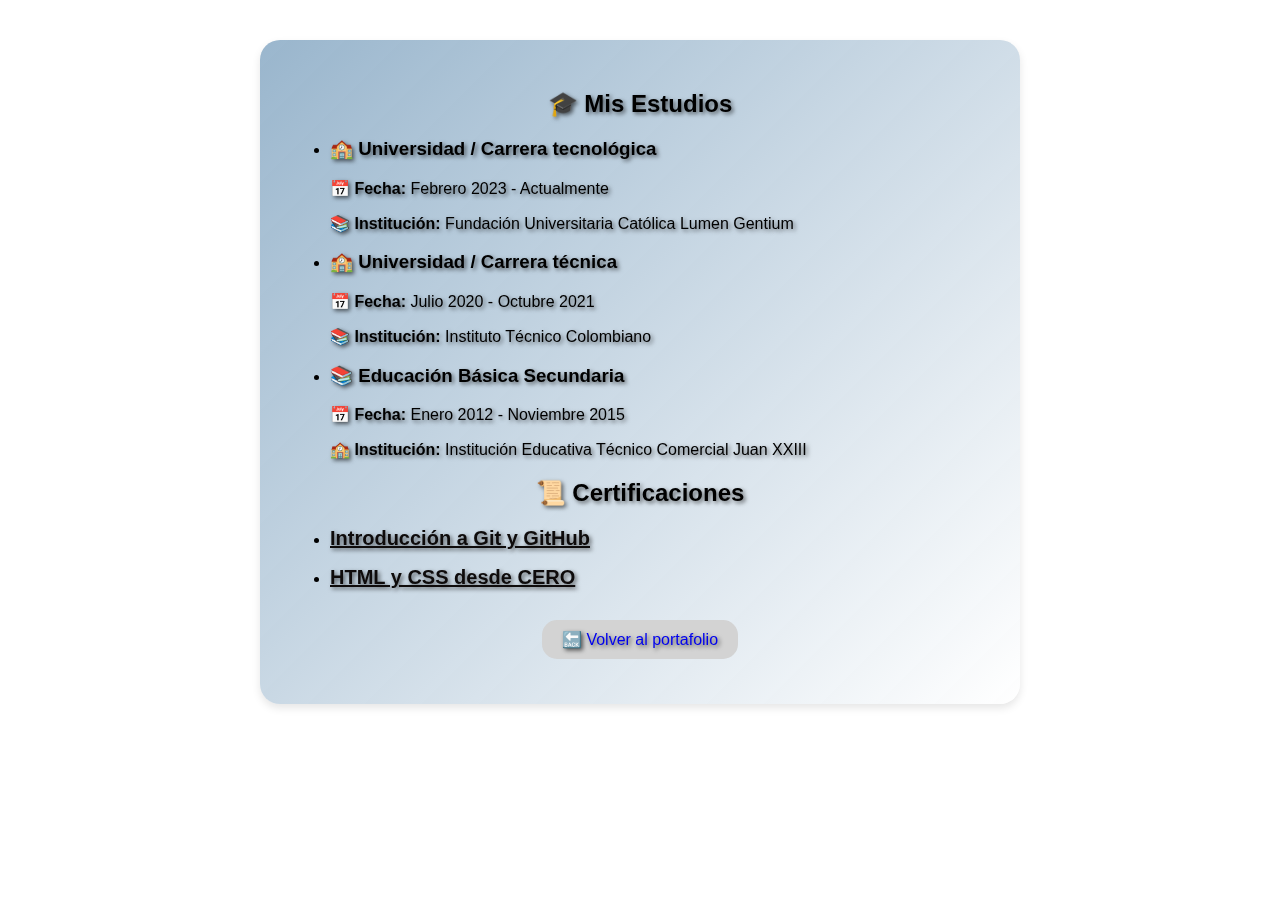
<file: education.html>
<!DOCTYPE html>
<html lang="en">

<head>
    <meta charset="UTF-8">
    <link rel="stylesheet" href="style.css">
    <title>Educacion</title>
</head>

<body>
    <div class="card">
        <h2>🎓 Mis Estudios</h2>
        <ul>
            <li>
                <h3>🏫 Universidad / Carrera tecnológica</h3>
                <p><strong>📅 Fecha:</strong> Febrero 2023 - Actualmente</p>
                <p><strong>📚 Institución:</strong> Fundación Universitaria Católica Lumen Gentium</p>
            </li>
            <li>
                <h3>🏫 Universidad / Carrera técnica</h3>
                <p><strong>📅 Fecha:</strong> Julio 2020 - Octubre 2021</p>
                <p><strong>📚 Institución:</strong> Instituto Técnico Colombiano</p>
            </li>
            <li>
                <h3>📚 Educación Básica Secundaria</h3>
                <p><strong>📅 Fecha:</strong> Enero 2012 - Noviembre 2015</p>
                <p><strong>🏫 Institución:</strong> Institución Educativa Técnico Comercial Juan XXIII</p>
            </li>
        </ul>

        <h2>📜 Certificaciones</h2>
            <ul>
                <li><p><a href="https://todocodeacademy.com/certificate/git-y-github-fui/" target="_blank" class="card3">Introducción a Git y GitHub</a></p></li>
                <li><p><a href="https://todocodeacademy.com/certificate/certificado-html-y-css-kek/" target="_blank" class="card3">HTML y CSS desde CERO</a></p></li>
            </ul>
        
        <a href="index.html" class="link-card">🔙 Volver al portafolio</a>
    </div>
</body>


</html>
</file>
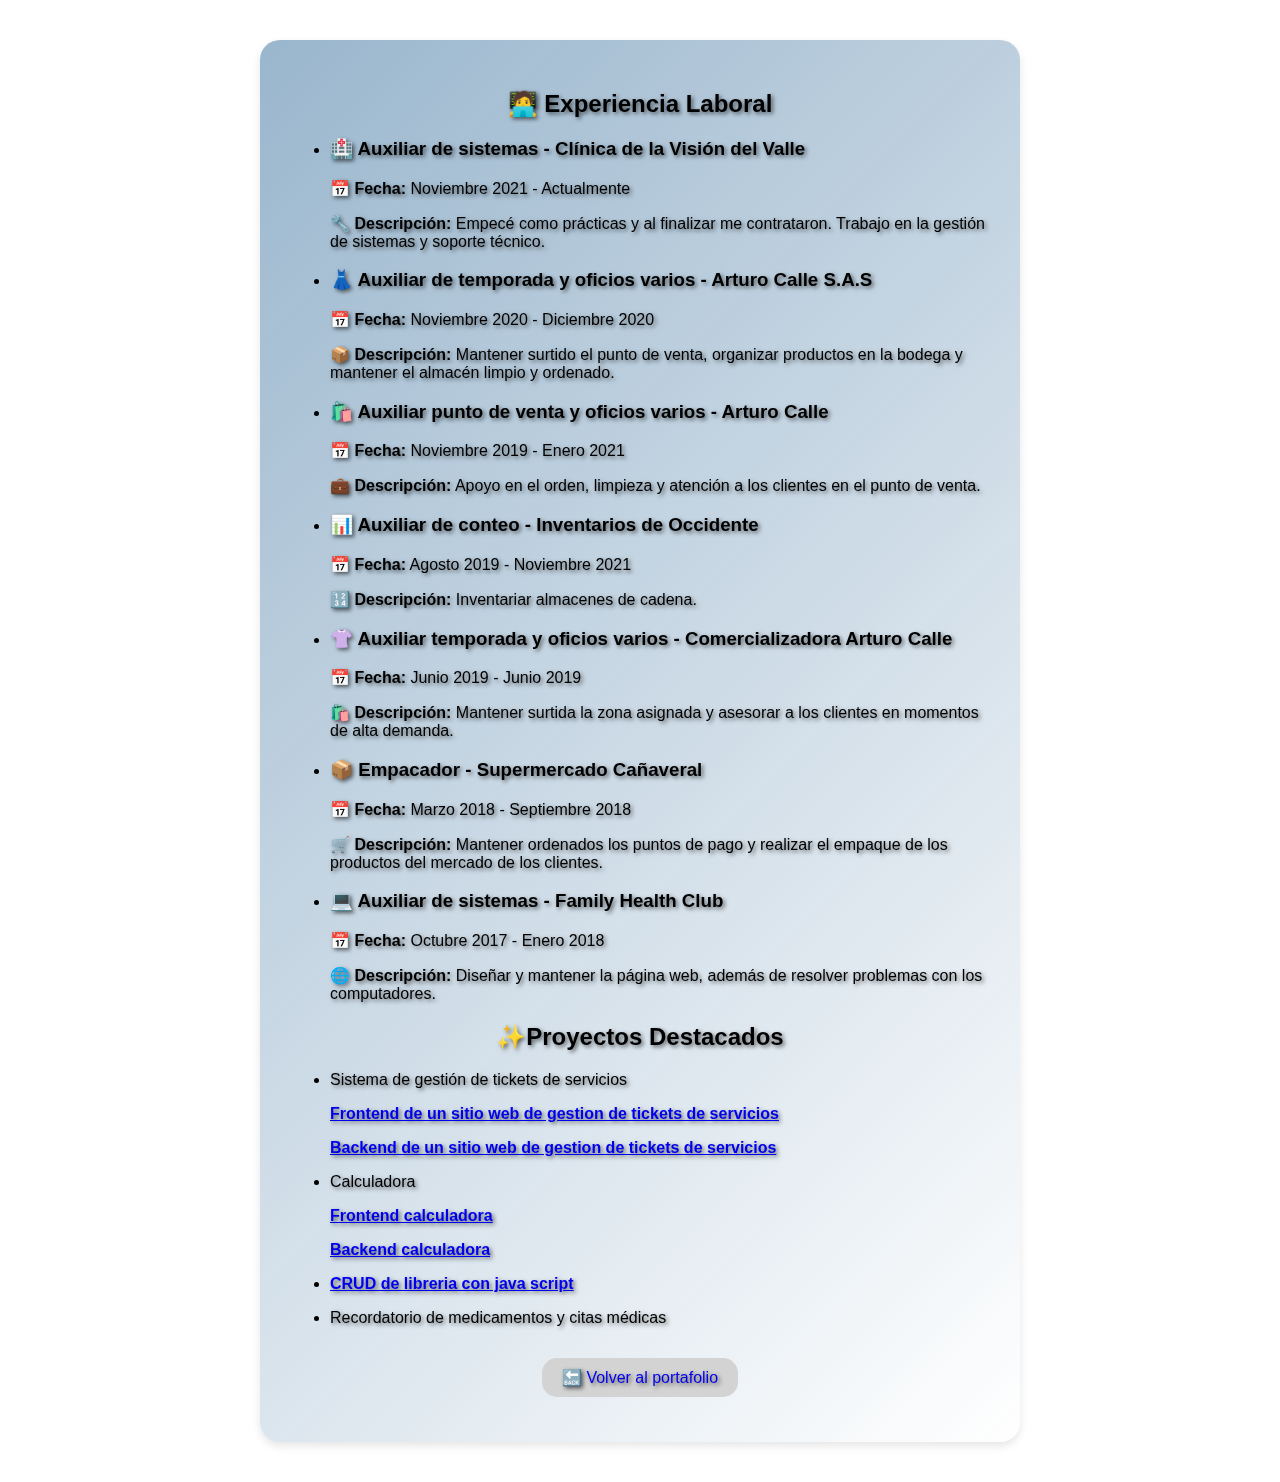
<file: experience.html>
<!DOCTYPE html>
<html lang="en">

<head>
    <meta charset="UTF-8">
    <link rel="stylesheet" href="style.css">
    <title>Experiencia</title>
</head>

<body>
    <div class="card">
        <h2>🧑‍💻 Experiencia Laboral</h2>
        <ul>
            <li>
                <h3>🏥 Auxiliar de sistemas - Clínica de la Visión del Valle</h3>
                <p><strong>📅 Fecha:</strong> Noviembre 2021 - Actualmente</p>
                <p><strong>🔧 Descripción:</strong> Empecé como prácticas y al finalizar me contrataron. Trabajo en la gestión de sistemas y soporte técnico.</p>
            </li>
            <li>
                <h3>👗 Auxiliar de temporada y oficios varios - Arturo Calle S.A.S</h3>
                <p><strong>📅 Fecha:</strong> Noviembre 2020 - Diciembre 2020</p>
                <p><strong>📦 Descripción:</strong> Mantener surtido el punto de venta, organizar productos en la bodega y mantener el almacén limpio y ordenado.</p>
            </li>
            <li>
                <h3>🛍️ Auxiliar punto de venta y oficios varios - Arturo Calle</h3>
                <p><strong>📅 Fecha:</strong> Noviembre 2019 - Enero 2021</p>
                <p><strong>💼 Descripción:</strong> Apoyo en el orden, limpieza y atención a los clientes en el punto de venta.</p>
            </li>
            <li>
                <h3>📊 Auxiliar de conteo - Inventarios de Occidente</h3>
                <p><strong>📅 Fecha:</strong> Agosto 2019 - Noviembre 2021</p>
                <p><strong>🔢 Descripción:</strong> Inventariar almacenes de cadena.</p>
            </li>
            <li>
                <h3>👚 Auxiliar temporada y oficios varios - Comercializadora Arturo Calle</h3>
                <p><strong>📅 Fecha:</strong> Junio 2019 - Junio 2019</p>
                <p><strong>🛍️ Descripción:</strong> Mantener surtida la zona asignada y asesorar a los clientes en momentos de alta demanda.</p>
            </li>
            <li>
                <h3>📦 Empacador - Supermercado Cañaveral</h3>
                <p><strong>📅 Fecha:</strong> Marzo 2018 - Septiembre 2018</p>
                <p><strong>🛒 Descripción:</strong> Mantener ordenados los puntos de pago y realizar el empaque de los productos del mercado de los clientes.</p>
            </li>
            <li>
                <h3>💻 Auxiliar de sistemas - Family Health Club</h3>
                <p><strong>📅 Fecha:</strong> Octubre 2017 - Enero 2018</p>
                <p><strong>🌐 Descripción:</strong> Diseñar y mantener la página web, además de resolver problemas con los computadores.</p>
            </li>
        </ul>
        <h2>✨Proyectos Destacados</h2>
        <ul>
        
            <div class="card2">
            <li>Sistema de gestión de tickets de servicios
                <p><a href="https://github.com/Programacionweb932/web_front.git" target="_blank" class="contact">Frontend de un sitio web de gestion de tickets de servicios</a></p>
                <p><a href="https://github.com/Programacionweb932/web_back.git" target="_blank" class="contact">Backend de un sitio web de gestion de tickets de servicios</a></p>
            </li>
            <li>Calculadora
                <p><a href="https://github.com/kevinrivas07/Calculadora_back.git" target="_blank" class="contact">Frontend calculadora</a></p>
                <p><a href="https://github.com/kevinrivas07/Calculadora_back.git" target="_blank" class="contact">Backend calculadora</a></p>
            </li>
            <li><p><a href="https://github.com/kevinrivas07/JUTAKE.git" target="_blank" class="contact">CRUD de libreria con java script</a></p></li>
            <li><p>Recordatorio de medicamentos y citas médicas</p></li>
        </div>
        </ul>

        <a href="index.html" class="link-card">🔙 Volver al portafolio</a>
    </div>
</body>

</html>
</file>
<file: style.css>
.card {
    max-width: 700px;
    margin: 40px auto;
    /*background: url("Assets/paisaje.jpg") no-repeat center center;*/
    background: linear-gradient(135deg, rgba(4, 74, 131, 0.404), rgba(255, 255, 255, 0.5));
    padding: 30px;
    border-radius: 20px;
    text-align: center;
    box-shadow: 0 4px 8px rgba(0, 0, 0, 0.1);
    color: #000000;
    text-shadow: 2px 2px 4px rgba(0, 0, 0, 0.6);
    font-family: Arial, Helvetica, sans-serif;
    backdrop-filter: blur(5px);

}

.avatar-container {
    margin-bottom: 20px;
}

.avatar {
    width: 120px;
    height: 120px;
    border-radius: 50%;
    object-fit: cover;
}

.description {
    margin-bottom: 15px;
}

.contact {
    margin-bottom: 15px;
    font-weight: bold;
}

.links a {
    margin: 0 15px;
    text-decoration: none;
    color: brown;
    font-weight: bold;
}

.link-card {
    display: inline-block;
    margin: 15px;
    padding: 10px 20px;
    background: lightgrey;
    border-radius: 15px;
    text-decoration: none;
}

.card ul {
    text-align: left;
    margin-top: 10px;
}

.card li {
    margin-bottom: 8px;
}

/*textarea.text {
    width: 70%;
    padding: 10px;
    font-size: 16px;
    font-family: Arial, sans-serif;
    border: 1px solid #ccc;
    border-radius: 8px;
    background: linear-gradient(135deg, rgba(4, 74, 131, 0.404), rgba(255, 255, 255, 0.5));
    color: #000000;
    transition: all 0.3s ease;
  }*/
  .message {
    width: 200px;
    height: 150px;
    border-radius: 50%;
    object-fit: cover;
}
.chat{
    width: 400px;
    height: 300px;
    border-radius: 20px; 
    object-fit: cover;
}

.text{
    width: 100%; 
    height: 100px; 
    font-size: 16px; 
    padding: 10px; 
    border-radius: 5px; 
    border: 1px solid #ccc; 
    box-sizing: border-box; 
}

.card3 p{
    font-size: 14px;
}

.card3 {
    margin-bottom: 8px;
    color: rgb(14, 11, 11);
    font-size: 20px;
    font-weight: bold;
}
</file>
